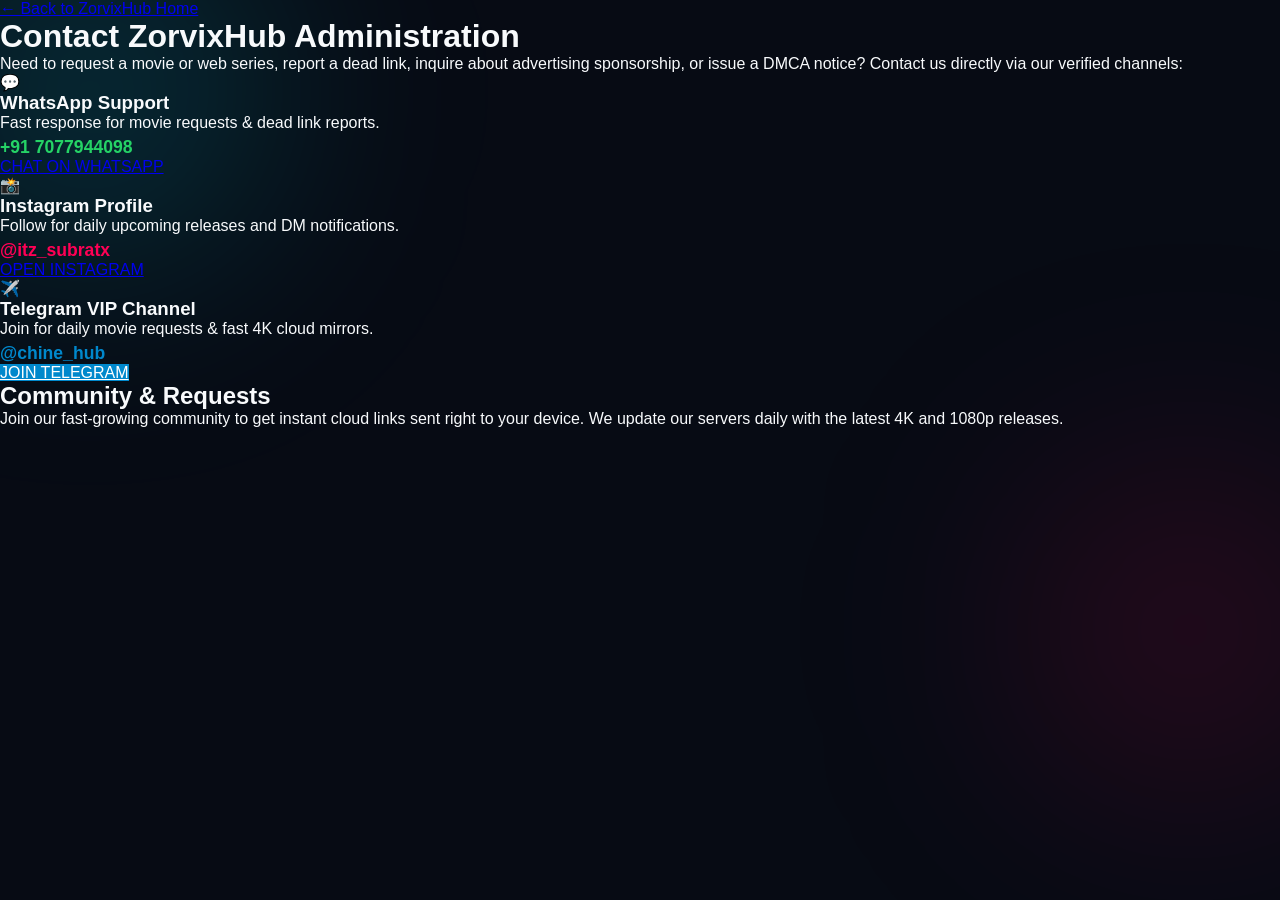
<file: contact.html>
<!DOCTYPE html>
<html lang="en">
<head>
    <meta charset="UTF-8">
    <meta name="viewport" content="width=device-width, initial-scale=1.0">
    <title>Contact ZorvixHub Administration - WhatsApp & Instagram</title>

    <!-- Open Graph / WhatsApp / Facebook Meta Tags -->
    <meta property="og:type" content="profile">
    <meta property="og:site_name" content="ZorvixHub Support">
    <meta property="og:url" content="https://subbhu7077.github.io/movies-site/contact.html">
    <meta property="og:title" content="Contact ZorvixHub Admin | WhatsApp & Instagram Support">
    <meta property="og:description" content="Reach out directly to ZorvixHub administration via WhatsApp (+91 7077944098) or Instagram (@itz_subratx) for movie requests, broken links, or sponsorships.">
    <meta property="og:image" content="https://picsum.photos/1200/630?random=14">

    <!-- Twitter Cards -->
    <meta name="twitter:card" content="summary_large_image">
    <meta name="twitter:title" content="Contact ZorvixHub Administration">
    <meta name="twitter:description" content="Connect with ZorvixHub Admin on WhatsApp (+91 7077944098) and Instagram (@itz_subratx).">
    <meta name="twitter:image" content="https://picsum.photos/1200/630?random=14">

    <link rel="stylesheet" href="style.css?v=70">
</head>
<body>
    <div class="ambient-glow glow-cyan"></div>
    <div class="ambient-glow glow-pink"></div>

    <div class="legal-container">
        <a href="index.html" class="legal-back-btn">← Back to ZorvixHub Home</a>
        <h1>Contact ZorvixHub Administration</h1>
        <p>Need to request a movie or web series, report a dead link, inquire about advertising sponsorship, or issue a DMCA notice? Contact us directly via our verified channels:</p>

        <div class="contact-grid">
            <div class="contact-card">
                <div class="contact-card-icon">💬</div>
                <h3>WhatsApp Support</h3>
                <p>Fast response for movie requests & dead link reports.</p>
                <p style="color:#25d366; font-weight:bold; font-size:1.1rem; margin-top:5px;">+91 7077944098</p>
                <a href="https://wa.me/917077944098?text=Hello%20ZorvixHub%20Admin,%20I%20have%20a%20query:" target="_blank" class="contact-btn btn-wa">
                    CHAT ON WHATSAPP
                </a>
            </div>

            <div class="contact-card">
                <div class="contact-card-icon">📸</div>
                <h3>Instagram Profile</h3>
                <p>Follow for daily upcoming releases and DM notifications.</p>
                <p style="color:#ff0055; font-weight:bold; font-size:1.1rem; margin-top:5px;">@itz_subratx</p>
                <a href="https://instagram.com/itz_subratx" target="_blank" class="contact-btn btn-ig">
                    OPEN INSTAGRAM
                </a>
            </div>
        
            <div class="contact-card">
                <div class="contact-card-icon">✈️</div>
                <h3>Telegram VIP Channel</h3>
                <p>Join for daily movie requests & fast 4K cloud mirrors.</p>
                <p style="color:#0088cc; font-weight:bold; font-size:1.1rem; margin-top:5px;">@chine_hub</p>
                <a href="https://t.me/chine_hub" target="_blank" class="contact-btn" style="background:#0088cc; color:#fff;">
                    JOIN TELEGRAM
                </a>
            </div>
    
        </div>

        <h2>Community & Requests</h2>
        <p>Join our fast-growing community to get instant cloud links sent right to your device. We update our servers daily with the latest 4K and 1080p releases.</p>
    </div>
</body>
</html>
</file>
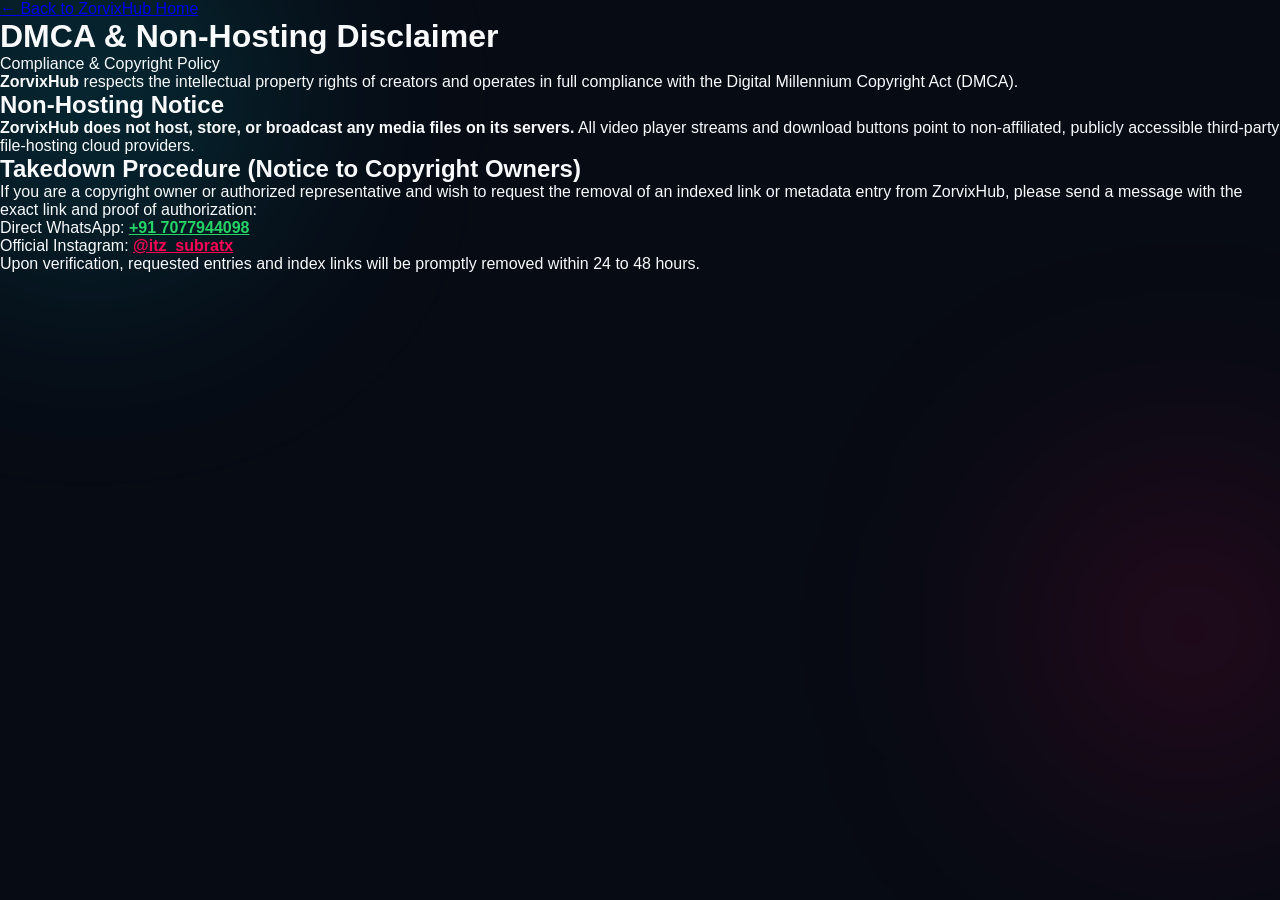
<file: dmca.html>
<!DOCTYPE html>
<html lang="en">
<head>
    <meta charset="UTF-8">
    <meta name="viewport" content="width=device-width, initial-scale=1.0">
    <title>DMCA & Non-Hosting Disclaimer - ZorvixHub</title>

    <!-- Open Graph / WhatsApp / Facebook Meta Tags -->
    <meta property="og:type" content="article">
    <meta property="og:site_name" content="ZorvixHub">
    <meta property="og:url" content="https://subbhu7077.github.io/movies-site/dmca.html">
    <meta property="og:title" content="DMCA Copyright Disclaimer & Takedown - ZorvixHub">
    <meta property="og:description" content="Official DMCA compliance notice and takedown contact details for content owners and copyright representatives.">
    <meta property="og:image" content="https://picsum.photos/1200/630?random=13">

    <!-- Twitter Cards -->
    <meta name="twitter:card" content="summary_large_image">
    <meta name="twitter:title" content="DMCA Compliance & Notice - ZorvixHub">
    <meta name="twitter:description" content="Verified DMCA compliance and non-hosting copyright statement.">
    <meta name="twitter:image" content="https://picsum.photos/1200/630?random=13">

    <link rel="stylesheet" href="style.css?v=70">
</head>
<body>
    <div class="ambient-glow glow-cyan"></div>
    <div class="ambient-glow glow-pink"></div>

    <div class="legal-container">
        <a href="index.html" class="legal-back-btn">← Back to ZorvixHub Home</a>
        <h1>DMCA & Non-Hosting Disclaimer</h1>
        <span class="legal-updated">Compliance & Copyright Policy</span>

        <p><strong>ZorvixHub</strong> respects the intellectual property rights of creators and operates in full compliance with the Digital Millennium Copyright Act (DMCA).</p>

        <h2>Non-Hosting Notice</h2>
        <p><strong>ZorvixHub does not host, store, or broadcast any media files on its servers.</strong> All video player streams and download buttons point to non-affiliated, publicly accessible third-party file-hosting cloud providers.</p>

        <h2>Takedown Procedure (Notice to Copyright Owners)</h2>
        <p>If you are a copyright owner or authorized representative and wish to request the removal of an indexed link or metadata entry from ZorvixHub, please send a message with the exact link and proof of authorization:</p>

        <ul>
            <li>Direct WhatsApp: <a href="https://wa.me/917077944098" target="_blank" style="color:#25d366; font-weight:bold;">+91 7077944098</a></li>
            <li>Official Instagram: <a href="https://instagram.com/itz_subratx" target="_blank" style="color:#ff0055; font-weight:bold;">@itz_subratx</a></li>
        </ul>
        <p>Upon verification, requested entries and index links will be promptly removed within 24 to 48 hours.</p>
    </div>
</body>
</html>
</file>
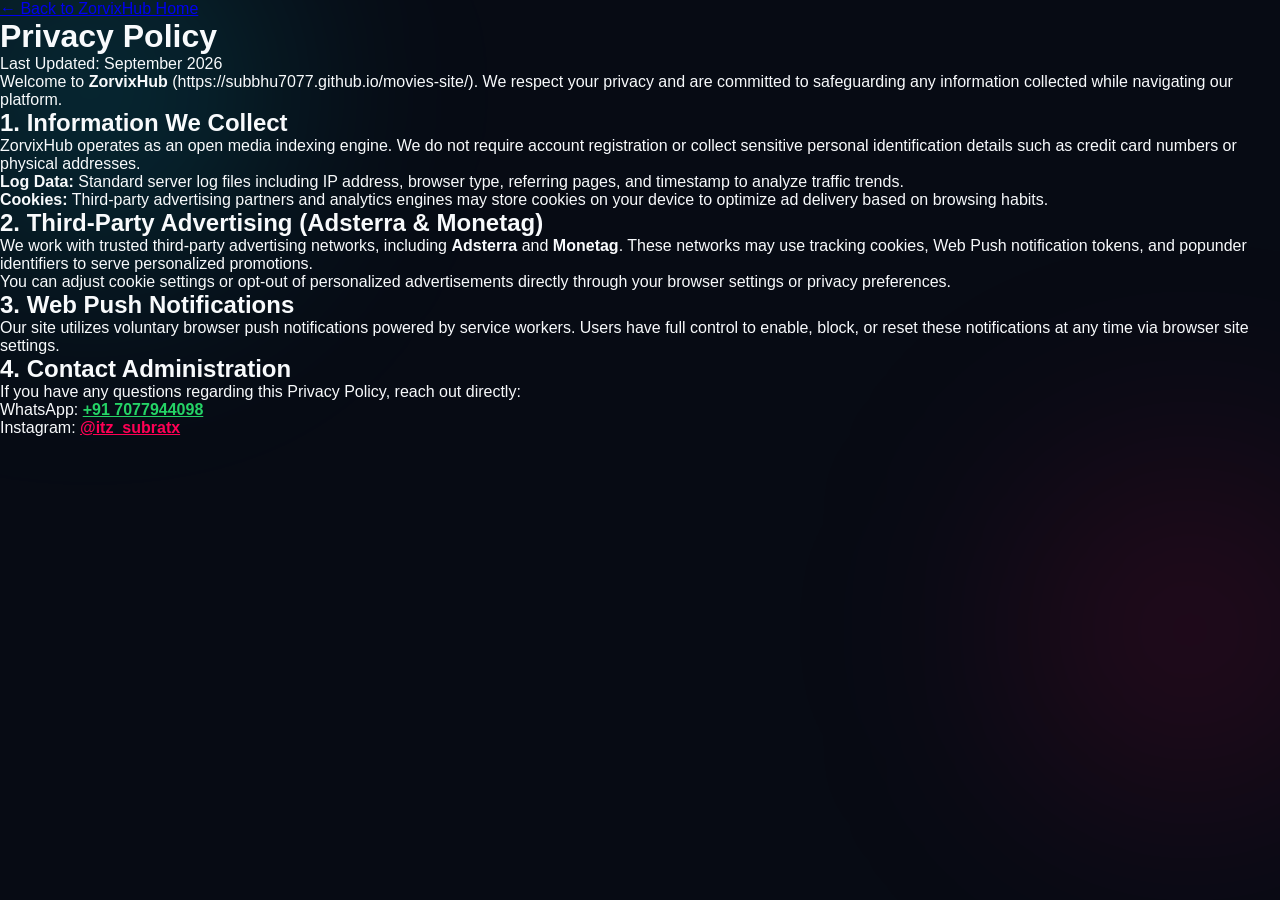
<file: privacy.html>
<!DOCTYPE html>
<html lang="en">
<head>
    <meta charset="UTF-8">
    <meta name="viewport" content="width=device-width, initial-scale=1.0">
    <title>Privacy Policy - ZORVIXHUB PRO</title>

    <!-- Open Graph / WhatsApp / Facebook Meta Tags -->
    <meta property="og:type" content="article">
    <meta property="og:site_name" content="ZorvixHub">
    <meta property="og:url" content="https://subbhu7077.github.io/movies-site/privacy.html">
    <meta property="og:title" content="Privacy Policy & Security Standards - ZorvixHub">
    <meta property="og:description" content="Read ZorvixHub's official privacy policies, third-party advertising transparency (Adsterra/Monetag), and user security protections.">
    <meta property="og:image" content="https://picsum.photos/1200/630?random=11">

    <!-- Twitter Cards -->
    <meta name="twitter:card" content="summary_large_image">
    <meta name="twitter:title" content="Privacy Policy - ZorvixHub Media">
    <meta name="twitter:description" content="Official privacy guidelines and cookie protocols for ZorvixHub visitors.">
    <meta name="twitter:image" content="https://picsum.photos/1200/630?random=11">

    <link rel="stylesheet" href="style.css?v=70">
</head>
<body>
    <div class="ambient-glow glow-cyan"></div>
    <div class="ambient-glow glow-pink"></div>

    <div class="legal-container">
        <a href="index.html" class="legal-back-btn">← Back to ZorvixHub Home</a>
        <h1>Privacy Policy</h1>
        <span class="legal-updated">Last Updated: September 2026</span>

        <p>Welcome to <strong>ZorvixHub</strong> (https://subbhu7077.github.io/movies-site/). We respect your privacy and are committed to safeguarding any information collected while navigating our platform.</p>

        <h2>1. Information We Collect</h2>
        <p>ZorvixHub operates as an open media indexing engine. We do not require account registration or collect sensitive personal identification details such as credit card numbers or physical addresses.</p>
        <ul>
            <li><strong>Log Data:</strong> Standard server log files including IP address, browser type, referring pages, and timestamp to analyze traffic trends.</li>
            <li><strong>Cookies:</strong> Third-party advertising partners and analytics engines may store cookies on your device to optimize ad delivery based on browsing habits.</li>
        </ul>

        <h2>2. Third-Party Advertising (Adsterra & Monetag)</h2>
        <p>We work with trusted third-party advertising networks, including <strong>Adsterra</strong> and <strong>Monetag</strong>. These networks may use tracking cookies, Web Push notification tokens, and popunder identifiers to serve personalized promotions.</p>
        <p>You can adjust cookie settings or opt-out of personalized advertisements directly through your browser settings or privacy preferences.</p>

        <h2>3. Web Push Notifications</h2>
        <p>Our site utilizes voluntary browser push notifications powered by service workers. Users have full control to enable, block, or reset these notifications at any time via browser site settings.</p>

        <h2>4. Contact Administration</h2>
        <p>If you have any questions regarding this Privacy Policy, reach out directly:</p>
        <p>WhatsApp: <a href="https://wa.me/917077944098" target="_blank" style="color:#25d366; font-weight:bold;">+91 7077944098</a><br>
        Instagram: <a href="https://instagram.com/itz_subratx" target="_blank" style="color:#ff0055; font-weight:bold;">@itz_subratx</a></p>
    </div>
</body>
</html>
</file>
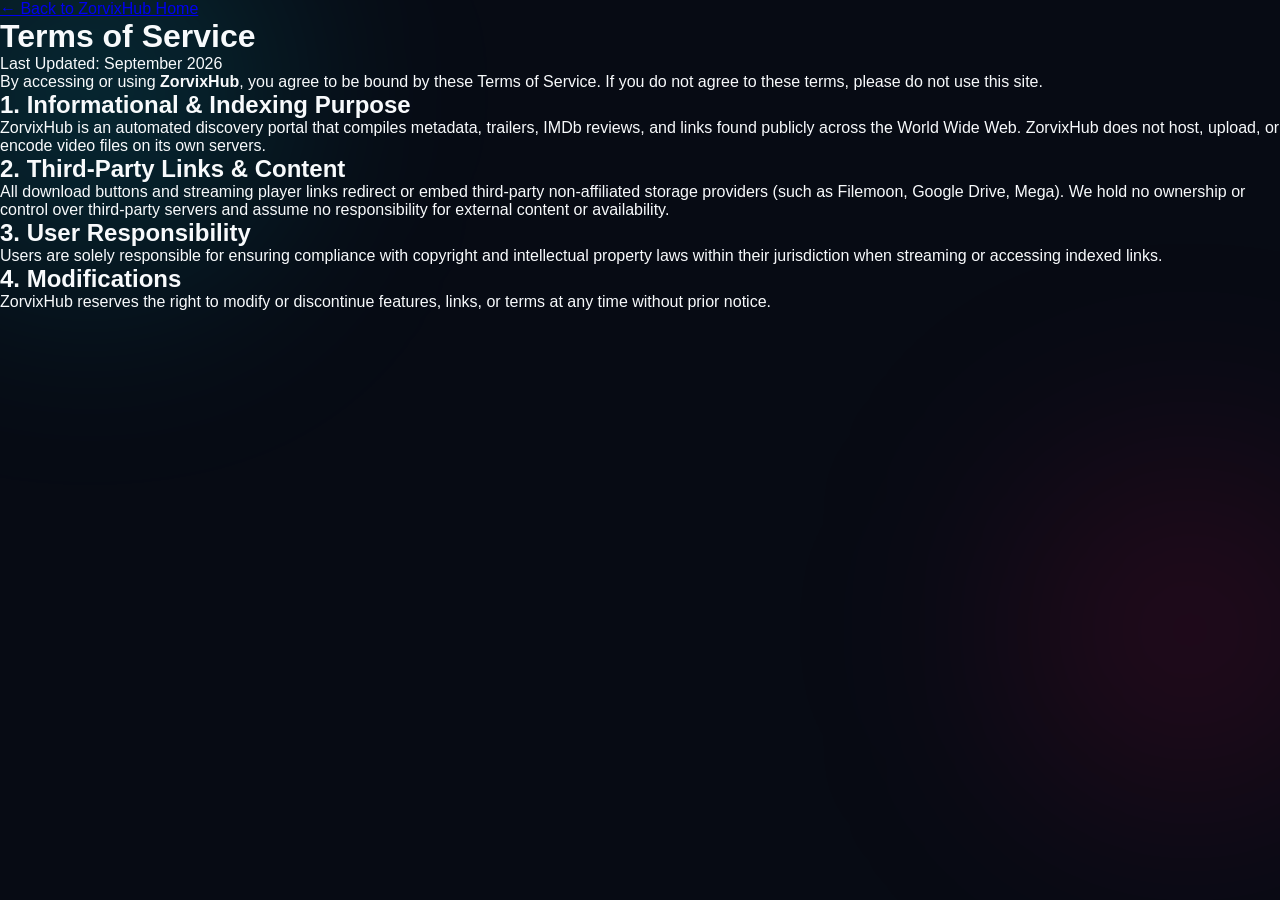
<file: terms.html>
<!DOCTYPE html>
<html lang="en">
<head>
    <meta charset="UTF-8">
    <meta name="viewport" content="width=device-width, initial-scale=1.0">
    <title>Terms of Service - ZORVIXHUB PRO</title>

    <!-- Open Graph / WhatsApp / Facebook Meta Tags -->
    <meta property="og:type" content="article">
    <meta property="og:site_name" content="ZorvixHub">
    <meta property="og:url" content="https://subbhu7077.github.io/movies-site/terms.html">
    <meta property="og:title" content="Terms of Service & Usage Guidelines - ZorvixHub">
    <meta property="og:description" content="Review ZorvixHub's user agreements, non-hosting platform policies, and external cloud link guidelines.">
    <meta property="og:image" content="https://picsum.photos/1200/630?random=12">

    <!-- Twitter Cards -->
    <meta name="twitter:card" content="summary_large_image">
    <meta name="twitter:title" content="Terms of Service - ZorvixHub">
    <meta name="twitter:description" content="Platform terms, non-hosting policies, and general user regulations.">
    <meta name="twitter:image" content="https://picsum.photos/1200/630?random=12">

    <link rel="stylesheet" href="style.css?v=70">
</head>
<body>
    <div class="ambient-glow glow-cyan"></div>
    <div class="ambient-glow glow-pink"></div>

    <div class="legal-container">
        <a href="index.html" class="legal-back-btn">← Back to ZorvixHub Home</a>
        <h1>Terms of Service</h1>
        <span class="legal-updated">Last Updated: September 2026</span>

        <p>By accessing or using <strong>ZorvixHub</strong>, you agree to be bound by these Terms of Service. If you do not agree to these terms, please do not use this site.</p>

        <h2>1. Informational & Indexing Purpose</h2>
        <p>ZorvixHub is an automated discovery portal that compiles metadata, trailers, IMDb reviews, and links found publicly across the World Wide Web. ZorvixHub does not host, upload, or encode video files on its own servers.</p>

        <h2>2. Third-Party Links & Content</h2>
        <p>All download buttons and streaming player links redirect or embed third-party non-affiliated storage providers (such as Filemoon, Google Drive, Mega). We hold no ownership or control over third-party servers and assume no responsibility for external content or availability.</p>

        <h2>3. User Responsibility</h2>
        <p>Users are solely responsible for ensuring compliance with copyright and intellectual property laws within their jurisdiction when streaming or accessing indexed links.</p>

        <h2>4. Modifications</h2>
        <p>ZorvixHub reserves the right to modify or discontinue features, links, or terms at any time without prior notice.</p>
    </div>
</body>
</html>
</file>
<file: style.css>
:root {
    --bg-dark: #070b14;
    --card-bg: rgba(15, 23, 42, 0.88);
    --cyan: #00e5ff;
    --pink: #ff0055;
    --gold: #ffb703;
    --green: #00f59b;
    --text-white: #f8fafc;
    --text-muted: #8892b0;
    --border: rgba(0, 229, 255, 0.2);
}

* {
    box-sizing: border-box;
    margin: 0;
    padding: 0;
    font-family: -apple-system, BlinkMacSystemFont, "Segoe UI", Roboto, Oxygen, Ubuntu, Cantarell, sans-serif;
}

body {
    background-color: var(--bg-dark);
    color: var(--text-white);
    min-height: 100vh;
    position: relative;
    overflow-x: hidden;
}

/* Ambient Neon Glow Orbs */
.ambient-glow {
    position: fixed;
    width: 340px;
    height: 340px;
    border-radius: 50%;
    filter: blur(120px);
    z-index: -1;
    pointer-events: none;
}
.glow-cyan { top: -80px; left: -80px; background: rgba(0, 229, 255, 0.18); }
.glow-pink { bottom: 100px; right: -80px; background: rgba(255, 0, 85, 0.14); }

/* Top Announcement Notice */
.top-notice {
    background: linear-gradient(90deg, #091224, #120a1f);
    border-bottom: 1px solid var(--border);
    padding: 10px 16px;
    display: flex;
    justify-content: space-between;
    align-items: center;
    font-size: 0.85rem;
    gap: 10px;
}
.live-dot {
    display: inline-block;
    width: 8px;
    height: 8px;
    background: var(--green);
    border-radius: 50%;
    margin-right: 8px;
    box-shadow: 0 0 8px var(--green);
}
.notice-btn {
    background: var(--pink);
    color: #fff;
    text-decoration: none;
    padding: 6px 14px;
    border-radius: 20px;
    font-weight: bold;
    font-size: 0.75rem;
    white-space: nowrap;
    transition: 0.2s;
}
.notice-btn:hover { box-shadow: 0 0 10px var(--pink); }

/* Header & Floating Logo */
header {
    text-align: center;
    padding: 28px 15px 15px 15px;
}
.neon-title {
    font-size: 2.5rem;
    font-weight: 900;
    letter-spacing: 2px;
    display: inline-flex;
    align-items: center;
    color: #fff;
}
.neon-title span { color: var(--pink); }
.neon-glow-line {
    width: 140px;
    height: 3px;
    margin: 8px auto 12px auto;
    background: linear-gradient(90deg, transparent, var(--cyan), transparent);
}
.subtitle {
    font-size: 0.78rem;
    color: var(--cyan);
    letter-spacing: 1.5px;
    margin-bottom: 16px;
}
.header-tools {
    display: flex;
    justify-content: center;
    gap: 12px;
    flex-wrap: wrap;
}
.fav-tool-btn, .admin-shortcut-btn {
    background: rgba(15, 23, 42, 0.9);
    border: 1px solid var(--border);
    color: var(--text-white);
    padding: 8px 16px;
    border-radius: 20px;
    cursor: pointer;
    font-size: 0.8rem;
    font-weight: bold;
    transition: 0.2s;
}
.fav-tool-btn:hover { border-color: var(--pink); }
.admin-shortcut-btn:hover { border-color: var(--cyan); }

/* Floating Glowing Brand Logo */
.floating-brand-logo {
    display: inline-flex;
    align-items: center;
    justify-content: center;
    vertical-align: middle;
    margin-right: 10px;
    animation: logoFloatPhysics 3.5s ease-in-out infinite;
}
.floating-brand-logo svg {
    width: 38px;
    height: 38px;
    filter: drop-shadow(0 0 10px rgba(0, 229, 255, 0.9)) drop-shadow(0 0 20px rgba(255, 0, 85, 0.6));
    animation: logoAuraBreathe 2.8s ease-in-out infinite alternate;
}
@keyframes logoFloatPhysics {
    0%, 100% { transform: translateY(0px) rotate(0deg); }
    50% { transform: translateY(-7px) rotate(-2deg); }
}
@keyframes logoAuraBreathe {
    0% { filter: drop-shadow(0 0 6px rgba(0, 229, 255, 0.7)); }
    100% { filter: drop-shadow(0 0 16px rgba(0, 229, 255, 1)) drop-shadow(0 0 28px rgba(255, 0, 85, 0.9)); }
}

/* Sponsored Ad Boxes */
.ad-box {
    max-width: 1050px;
    margin: 18px auto;
    padding: 14px 18px;
    background: rgba(10, 16, 32, 0.85);
    border: 1px dashed var(--cyan);
    border-radius: 10px;
    text-align: center;
    cursor: pointer;
    position: relative;
    transition: transform 0.2s;
}
.ad-box:hover { transform: scale(1.01); }
.ad-tag {
    position: absolute;
    top: -10px;
    left: 20px;
    background: var(--pink);
    color: #fff;
    font-size: 0.65rem;
    font-weight: 900;
    padding: 2px 8px;
    border-radius: 4px;
}
.ad-inner-content p { font-size: 0.88rem; color: #cbd5e1; }

/* Search & Sort */
.search-sort-container {
    max-width: 1050px;
    margin: 20px auto 14px auto;
    padding: 0 15px;
    display: flex;
    gap: 12px;
    flex-wrap: wrap;
}
.search-wrap {
    flex: 1 1 300px;
    position: relative;
    display: flex;
    align-items: center;
}
.search-icon {
    position: absolute;
    left: 14px;
    color: var(--text-muted);
}
.search-wrap input {
    width: 100%;
    padding: 12px 40px;
    background: rgba(15, 23, 42, 0.95);
    border: 1px solid var(--border);
    border-radius: 30px;
    color: #fff;
    font-size: 0.9rem;
    outline: none;
    transition: border-color 0.2s;
}
.search-wrap input:focus { border-color: var(--cyan); box-shadow: 0 0 10px rgba(0,229,255,0.3); }
.clear-btn {
    position: absolute;
    right: 14px;
    background: none;
    border: none;
    color: var(--text-muted);
    font-size: 1rem;
    cursor: pointer;
}
.sort-wrap select {
    padding: 12px 16px;
    background: rgba(15, 23, 42, 0.95);
    border: 1px solid var(--border);
    border-radius: 30px;
    color: #fff;
    font-size: 0.85rem;
    outline: none;
    cursor: pointer;
}

/* Category & Quality Tabs */
.category-tabs, .quality-tabs {
    max-width: 1050px;
    margin: 10px auto;
    padding: 0 15px;
    display: flex;
    gap: 8px;
    overflow-x: auto;
    scrollbar-width: none;
}
.category-tabs::-webkit-scrollbar, .quality-tabs::-webkit-scrollbar { display: none; }
.tab-btn, .quality-btn {
    background: rgba(15, 23, 42, 0.8);
    border: 1px solid rgba(255, 255, 255, 0.1);
    color: var(--text-muted);
    padding: 8px 18px;
    border-radius: 20px;
    font-size: 0.82rem;
    white-space: nowrap;
    cursor: pointer;
    transition: 0.2s;
}
.tab-btn.active {
    background: var(--cyan);
    color: #000;
    font-weight: bold;
    border-color: var(--cyan);
    box-shadow: 0 0 12px rgba(0, 229, 255, 0.4);
}
.quality-btn.active {
    background: var(--pink);
    color: #fff;
    font-weight: bold;
    border-color: var(--pink);
    box-shadow: 0 0 12px rgba(255, 0, 85, 0.4);
}
.stats-bar {
    max-width: 1050px;
    margin: 14px auto 8px auto;
    padding: 0 18px;
    font-size: 0.82rem;
    color: var(--text-muted);
}
.highlight-cyan { color: var(--cyan); }

/* Movie Grid & Responsive Cards */
.grid-container {
    max-width: 1100px;
    margin: 10px auto 40px auto;
    padding: 0 15px;
    display: grid;
    grid-template-columns: repeat(auto-fill, minmax(180px, 1fr));
    gap: 18px;
}
.movie-card {
    background: var(--card-bg);
    border: 1px solid var(--border);
    border-radius: 12px;
    overflow: hidden;
    cursor: pointer;
    position: relative;
    transition: transform 0.25s, border-color 0.25s, box-shadow 0.25s;
    display: flex;
    flex-direction: column;
}
.movie-card:hover {
    transform: translateY(-6px);
    border-color: var(--cyan);
    box-shadow: 0 0 18px rgba(0, 229, 255, 0.35);
}
.card-poster-wrap {
    position: relative;
    width: 100%;
    padding-top: 145%;
    overflow: hidden;
}
.card-poster-wrap img {
    position: absolute;
    top: 0;
    left: 0;
    width: 100%;
    height: 100%;
    object-fit: cover;
    transition: transform 0.3s;
}
.movie-card:hover .card-poster-wrap img { transform: scale(1.05); }
.badge-quality {
    position: absolute;
    top: 8px;
    left: 8px;
    background: var(--pink);
    color: #fff;
    font-size: 0.68rem;
    font-weight: 900;
    padding: 3px 7px;
    border-radius: 4px;
}
.badge-rating {
    position: absolute;
    top: 8px;
    right: 8px;
    background: rgba(0, 0, 0, 0.85);
    color: var(--gold);
    border: 1px solid var(--gold);
    font-size: 0.68rem;
    font-weight: bold;
    padding: 3px 6px;
    border-radius: 4px;
}
.card-info {
    padding: 12px 10px;
    display: flex;
    flex-direction: column;
    flex-grow: 1;
    justify-content: space-between;
}
.card-title {
    font-size: 0.92rem;
    font-weight: bold;
    color: #fff;
    margin-bottom: 6px;
    display: -webkit-box;
    -webkit-line-clamp: 2;
    -webkit-box-orient: vertical;
    overflow: hidden;
}
.card-subtext {
    font-size: 0.75rem;
    color: var(--text-muted);
    display: flex;
    justify-content: space-between;
}

/* Modals */
.modal-overlay {
    position: fixed;
    top: 0;
    left: 0;
    width: 100%;
    height: 100%;
    background: rgba(0, 0, 0, 0.88);
    backdrop-filter: blur(8px);
    z-index: 100;
    display: none;
    align-items: center;
    justify-content: center;
    padding: 15px;
}
.modal-box {
    background: #0b1120;
    border: 1px solid var(--border);
    border-radius: 14px;
    max-width: 820px;
    width: 100%;
    max-height: 90vh;
    overflow-y: auto;
    position: relative;
    padding: 24px;
    box-shadow: 0 0 35px rgba(0, 229, 255, 0.2);
}
.modal-close {
    position: absolute;
    top: 14px;
    right: 18px;
    background: none;
    border: none;
    color: #fff;
    font-size: 1.6rem;
    cursor: pointer;
    z-index: 10;
}
.modal-content {
    display: flex;
    gap: 22px;
    flex-wrap: wrap;
}
.modal-poster-wrap {
    flex: 1 1 240px;
    position: relative;
}
.modal-poster-wrap img {
    width: 100%;
    border-radius: 10px;
    border: 1px solid var(--border);
    display: block;
}
.modal-details {
    flex: 2 1 340px;
}
.modal-header-row {
    display: flex;
    justify-content: space-between;
    align-items: center;
    margin-bottom: 10px;
}
.modal-header-row h2 {
    font-size: 1.5rem;
    color: #fff;
}
.modal-heart-btn {
    background: none;
    border: none;
    font-size: 1.5rem;
    cursor: pointer;
}
.modal-meta {
    display: flex;
    flex-wrap: wrap;
    gap: 6px;
    margin-bottom: 16px;
}
.meta-tag {
    background: rgba(255, 255, 255, 0.08);
    color: var(--text-white);
    font-size: 0.75rem;
    padding: 3px 8px;
    border-radius: 4px;
}
.audio-tag { color: var(--green); border: 1px solid var(--green); }

/* Streaming Server Switcher */
.stream-servers-box {
    background: rgba(15, 23, 42, 0.9);
    border: 1px solid var(--border);
    padding: 14px;
    border-radius: 8px;
    margin-bottom: 16px;
}
.stream-header-text {
    font-size: 0.78rem;
    color: var(--cyan);
    font-weight: bold;
    margin-bottom: 10px;
}
.stream-btn-row {
    display: flex;
    gap: 8px;
    flex-wrap: wrap;
}
.stream-btn {
    flex: 1 1 140px;
    background: rgba(0, 229, 255, 0.15);
    border: 1px solid var(--cyan);
    color: #fff;
    padding: 10px 14px;
    border-radius: 6px;
    font-size: 0.8rem;
    font-weight: bold;
    cursor: pointer;
}
.stream-btn.s-btn-active {
    background: var(--cyan);
    color: #000;
}
.trailer-btn {
    background: rgba(255, 0, 85, 0.15);
    border: 1px solid var(--pink);
    color: #fff;
    padding: 10px 14px;
    border-radius: 6px;
    font-size: 0.8rem;
    font-weight: bold;
    cursor: pointer;
}

/* Sharing buttons */
.modal-share-bar {
    display: flex;
    gap: 8px;
    margin-bottom: 18px;
}
.neon-share-btn {
    flex: 1;
    padding: 8px;
    border: none;
    border-radius: 6px;
    font-size: 0.75rem;
    font-weight: bold;
    cursor: pointer;
}
.btn-copy { background: rgba(255, 255, 255, 0.15); color: #fff; }
.btn-whatsapp { background: #25d366; color: #000; }
.btn-telegram { background: #0088cc; color: #fff; }

.storyline-heading, .servers-heading {
    font-size: 0.82rem;
    font-weight: bold;
    color: var(--cyan);
    margin: 14px 0 6px 0;
}
.modal-story {
    font-size: 0.88rem;
    color: #94a3b8;
    line-height: 1.6;
}

/* Server Download Grid */
.server-btn-grid {
    display: grid;
    grid-template-columns: repeat(auto-fill, minmax(200px, 1fr));
    gap: 10px;
    margin-top: 10px;
}
.server-download-btn {
    background: linear-gradient(135deg, #0f172a, #1e293b);
    border: 1px solid var(--green);
    color: var(--green);
    padding: 11px 14px;
    border-radius: 6px;
    font-size: 0.82rem;
    font-weight: bold;
    cursor: pointer;
    text-align: left;
    transition: 0.2s;
}
.server-download-btn:hover {
    background: var(--green);
    color: #000;
    box-shadow: 0 0 14px rgba(0, 245, 155, 0.4);
}

.utility-btn-bar {
    margin-top: 18px;
    display: flex;
    gap: 10px;
}
.utility-btn {
    background: none;
    border: 1px solid rgba(255, 255, 255, 0.2);
    color: var(--text-muted);
    padding: 6px 12px;
    border-radius: 4px;
    font-size: 0.75rem;
    cursor: pointer;
}

/* Video Player & Pre-Roll Ad Overlay */
.player-box { max-width: 900px; padding: 20px; }
.player-title { color: #fff; font-size: 1.1rem; margin-bottom: 14px; }
.video-wrapper {
    position: relative;
    padding-top: 56.25%;
    background: #000;
    border-radius: 8px;
    overflow: hidden;
    border: 1px solid var(--border);
}
.video-wrapper iframe {
    position: absolute;
    top: 0;
    left: 0;
    width: 100%;
    height: 100%;
}
.preroll-overlay {
    position: absolute;
    top: 0;
    left: 0;
    width: 100%;
    height: 100%;
    background: #000;
    z-index: 50;
    display: none;
    flex-direction: column;
    justify-content: space-between;
    align-items: center;
    padding: 15px;
}
.preroll-top-bar {
    width: 100%;
    display: flex;
    justify-content: space-between;
    align-items: center;
    background: rgba(10, 15, 29, 0.9);
    padding: 8px 14px;
    border-radius: 6px;
    border: 1px solid var(--border);
}
.preroll-timer { color: var(--cyan); font-size: 0.85rem; font-weight: bold; }
.preroll-skip-btn {
    background: rgba(255, 255, 255, 0.1);
    color: var(--text-muted);
    border: 1px solid rgba(255, 255, 255, 0.2);
    padding: 6px 14px;
    font-size: 0.8rem;
    border-radius: 4px;
    cursor: not-allowed;
}
.preroll-skip-btn.active {
    background: var(--pink);
    color: #fff;
    cursor: pointer;
    font-weight: bold;
    box-shadow: 0 0 12px rgba(255, 0, 85, 0.6);
}
.preroll-content {
    display: flex;
    flex-direction: column;
    align-items: center;
    justify-content: center;
    text-align: center;
    cursor: pointer;
    width: 100%;
    height: 70%;
}
.preroll-badge {
    background: var(--gold);
    color: #000;
    font-size: 0.7rem;
    font-weight: 900;
    padding: 3px 8px;
    border-radius: 3px;
    margin-bottom: 10px;
}
.preroll-title { color: #fff; font-size: 1.25rem; font-weight: bold; margin-bottom: 8px; }
.preroll-cta-btn {
    margin-top: 14px;
    background: linear-gradient(135deg, var(--cyan), #0077ff);
    color: #000;
    font-weight: 900;
    border: none;
    padding: 10px 22px;
    border-radius: 25px;
    font-size: 0.85rem;
}

/* Floating Sticky Mobile Bottom Banner */
.sticky-bottom-ad {
    position: fixed;
    bottom: 0;
    left: 0;
    width: 100%;
    background: linear-gradient(90deg, rgba(10, 16, 32, 0.98), rgba(20, 10, 30, 0.98));
    border-top: 2px solid var(--cyan);
    padding: 10px 14px;
    z-index: 99;
    box-shadow: 0 -4px 20px rgba(0, 229, 255, 0.25);
    cursor: pointer;
}
.sticky-ad-content {
    max-width: 900px;
    margin: 0 auto;
    display: flex;
    align-items: center;
    justify-content: space-between;
    gap: 10px;
    font-size: 0.84rem;
    color: #fff;
}
.ad-badge {
    background: var(--pink);
    color: #fff;
    font-size: 0.65rem;
    font-weight: 900;
    padding: 3px 6px;
    border-radius: 4px;
    white-space: nowrap;
}
.sticky-cta-btn {
    background: var(--cyan);
    color: #000;
    font-weight: 900;
    border: none;
    padding: 8px 16px;
    border-radius: 20px;
    font-size: 0.75rem;
    white-space: nowrap;
    box-shadow: 0 0 10px rgba(0, 229, 255, 0.5);
}
.close-sticky-ad {
    position: absolute;
    top: -12px;
    right: 15px;
    background: #ff0055;
    color: #fff;
    border: none;
    width: 22px;
    height: 22px;
    border-radius: 50%;
    font-size: 0.75rem;
    cursor: pointer;
    font-weight: bold;
}

/* Floating Corner Social Bar Widget */
.social-bar-prompt {
    position: fixed;
    bottom: 75px;
    right: 15px;
    background: rgba(15, 23, 42, 0.95);
    border: 1px solid var(--cyan);
    padding: 10px 14px;
    border-radius: 30px;
    display: flex;
    align-items: center;
    gap: 10px;
    z-index: 98;
    cursor: pointer;
    box-shadow: 0 0 18px rgba(0, 229, 255, 0.35);
    animation: socialPulse 3s infinite ease-in-out;
}
.pulse-icon { font-size: 1.2rem; }
.social-text strong { display: block; font-size: 0.78rem; color: #fff; }
.social-text p { font-size: 0.68rem; color: var(--green); margin: 0; }
.social-arrow { color: var(--cyan); font-weight: bold; font-size: 0.85rem; }
@keyframes socialPulse {
    0%, 100% { transform: scale(1); }
    50% { transform: scale(1.05); }
}
@media (max-width: 600px) {
    .social-bar-prompt { display: none; }
}

/* SEO Keyword Directory Section */
.seo-keyword-directory {
    max-width: 1050px;
    margin: 40px auto;
    padding: 24px;
    background: rgba(10, 15, 29, 0.7);
    border: 1px solid var(--border);
    border-radius: 12px;
    font-size: 0.78rem;
    line-height: 1.8;
    color: #7a889b;
}
.seo-keyword-directory h3 { color: var(--cyan); font-size: 0.95rem; margin-bottom: 10px; }

/* Footer */
footer {
    text-align: center;
    padding: 35px 15px 70px 15px;
    border-top: 1px solid var(--border);
    background: #04070e;
    font-size: 0.82rem;
    color: var(--text-muted);
}
.footer-brand {
    font-size: 1.4rem;
    font-weight: 900;
    color: #fff;
    margin-bottom: 6px;
    display: inline-flex;
    align-items: center;
}
.footer-brand span { color: var(--pink); }
.footer-legal-links {
    margin: 18px 0;
    display: flex;
    justify-content: center;
    flex-wrap: wrap;
    gap: 14px;
}
.footer-legal-links a { color: var(--cyan); text-decoration: none; font-size: 0.82rem; }
.disclaimer { font-size: 0.72rem; max-width: 700px; margin: 10px auto; }
.copyright { font-size: 0.72rem; margin-top: 8px; color: #55627a; }

/* Toast */
.neon-toast {
    position: fixed;
    bottom: 75px;
    left: 50%;
    transform: translateX(-50%);
    background: #000;
    border: 1px solid var(--cyan);
    color: var(--cyan);
    padding: 10px 22px;
    border-radius: 30px;
    font-size: 0.85rem;
    display: none;
    z-index: 200;
    box-shadow: 0 0 15px rgba(0, 229, 255, 0.4);
}

/* Admin PIN Modal */
.pin-modal-box { max-width: 380px; text-align: center; padding: 30px 20px; }
.pin-lock-icon { font-size: 2.8rem; margin-bottom: 10px; }
.pin-card-inner input {
    width: 140px;
    text-align: center;
    letter-spacing: 8px;
    font-size: 1.4rem;
    padding: 8px;
    margin: 16px 0;
    background: rgba(255, 255, 255, 0.08);
    border: 1px solid var(--border);
    color: #fff;
    border-radius: 6px;
    outline: none;
}
.pin-submit-btn {
    display: block;
    width: 100%;
    background: var(--cyan);
    color: #000;
    font-weight: bold;
    border: none;
    padding: 10px;
    border-radius: 6px;
    cursor: pointer;
}
.pin-error-text { color: var(--pink); font-size: 0.8rem; margin-top: 10px; display: none; }

/* --- Neon Pulsing Trending Badge --- */
.badge-trending {
    position: absolute;
    bottom: 8px;
    left: 8px;
    background: linear-gradient(135deg, #ff0055, #ffb703);
    color: #fff;
    font-size: 0.65rem;
    font-weight: 900;
    padding: 3px 6px;
    border-radius: 4px;
    box-shadow: 0 0 10px rgba(255, 0, 85, 0.7);
    animation: trendPulse 2s infinite ease-in-out;
    letter-spacing: 0.5px;
}

@keyframes trendPulse {
    0%, 100% {
        transform: scale(1);
        box-shadow: 0 0 8px rgba(255, 0, 85, 0.6);
    }
    50% {
        transform: scale(1.06);
        box-shadow: 0 0 16px rgba(255, 183, 3, 0.9);
    }
}

/* =========================================================================
   ZORVIXHUB GLOBAL CATALOG UPGRADES (HERO, SEASONS, PROVIDERS)
   ========================================================================= */

/* Hero Banner Slider */
.hero-slider-wrap {
    max-width: 1100px;
    margin: 15px auto 25px auto;
    padding: 0 15px;
    position: relative;
    border-radius: 16px;
    overflow: hidden;
}
.hero-slides-track {
    position: relative;
    width: 100%;
    height: 380px;
    border-radius: 16px;
    overflow: hidden;
    border: 1px solid var(--border);
}
.hero-slide {
    position: absolute;
    inset: 0;
    background-size: cover;
    background-position: center;
    opacity: 0;
    transition: opacity 0.8s ease-in-out, transform 0.8s ease-in-out;
    display: flex;
    align-items: flex-end;
    padding: 30px;
    transform: scale(1.02);
}
.hero-slide.active {
    opacity: 1;
    transform: scale(1);
    z-index: 2;
}
.hero-slide-content {
    max-width: 650px;
    z-index: 5;
}
.hero-badge {
    background: var(--pink);
    color: #fff;
    font-size: 0.72rem;
    font-weight: 900;
    padding: 4px 10px;
    border-radius: 20px;
    display: inline-block;
    margin-bottom: 10px;
}
.hero-title {
    font-size: 2.2rem;
    font-weight: 900;
    line-height: 1.1;
    margin-bottom: 10px;
    color: #fff;
    text-shadow: 0 2px 10px rgba(0,0,0,0.8);
}
.hero-story {
    font-size: 0.88rem;
    color: #cbd5e1;
    line-height: 1.5;
    margin-bottom: 16px;
}
.hero-action-row {
    display: flex;
    gap: 12px;
}
.hero-btn-play {
    background: var(--cyan);
    color: #000;
    font-weight: 900;
    border: none;
    padding: 10px 22px;
    border-radius: 25px;
    font-size: 0.85rem;
    cursor: pointer;
    box-shadow: 0 0 15px rgba(0,229,255,0.4);
}
.hero-btn-trailer {
    background: rgba(255,255,255,0.15);
    color: #fff;
    border: 1px solid rgba(255,255,255,0.3);
    backdrop-filter: blur(10px);
    font-weight: 700;
    padding: 10px 20px;
    border-radius: 25px;
    font-size: 0.85rem;
    cursor: pointer;
}
.hero-nav-dots {
    position: absolute;
    bottom: 15px;
    right: 35px;
    z-index: 10;
    display: flex;
    gap: 6px;
}
.hero-nav-dots .dot {
    width: 10px;
    height: 10px;
    border-radius: 50%;
    background: rgba(255,255,255,0.3);
    cursor: pointer;
    transition: 0.2s;
}
.hero-nav-dots .dot.active {
    background: var(--cyan);
    transform: scale(1.3);
}

/* Season & Episode Selector in Detail Modal */
.season-episode-box {
    margin-top: 18px;
    background: rgba(15, 23, 42, 0.7);
    border: 1px solid var(--border);
    border-radius: 10px;
    padding: 14px;
}
.season-header {
    display: flex;
    justify-content: space-between;
    align-items: center;
    margin-bottom: 14px;
}
.season-header h4 {
    font-size: 0.85rem;
    color: var(--cyan);
}
.season-header select {
    background: #0f172a;
    border: 1px solid var(--border);
    color: #fff;
    padding: 6px 12px;
    border-radius: 6px;
    font-size: 0.8rem;
    outline: none;
}
.episode-cards-grid {
    display: grid;
    grid-template-columns: repeat(auto-fill, minmax(170px, 1fr));
    gap: 10px;
    max-height: 280px;
    overflow-y: auto;
    padding-right: 5px;
}
.episode-card {
    background: rgba(255,255,255,0.03);
    border: 1px solid rgba(255,255,255,0.08);
    border-radius: 8px;
    overflow: hidden;
    cursor: pointer;
    transition: 0.2s;
}
.episode-card:hover {
    border-color: var(--cyan);
    transform: translateY(-3px);
}
.ep-img-wrap {
    position: relative;
    width: 100%;
    height: 85px;
}
.ep-img-wrap img {
    width: 100%;
    height: 100%;
    object-fit: cover;
}
.ep-badge {
    position: absolute;
    bottom: 4px;
    right: 4px;
    background: rgba(0,0,0,0.85);
    color: var(--cyan);
    font-size: 0.65rem;
    font-weight: bold;
    padding: 2px 5px;
    border-radius: 3px;
}
.ep-info {
    padding: 6px 8px;
}
.ep-info h6 {
    font-size: 0.78rem;
    color: #fff;
    white-space: nowrap;
    overflow: hidden;
    text-overflow: ellipsis;
}
.ep-info p {
    font-size: 0.68rem;
    color: var(--text-muted);
    line-height: 1.3;
}

/* Legal Watch Providers */
.legal-watch-box {
    margin-top: 14px;
}
.section-micro-heading {
    font-size: 0.72rem;
    color: var(--green);
    font-weight: bold;
    letter-spacing: 0.5px;
    margin-bottom: 8px;
}
.providers-row {
    display: flex;
    flex-wrap: wrap;
    gap: 8px;
}
.provider-pill {
    display: inline-flex;
    align-items: center;
    gap: 6px;
    background: rgba(255,255,255,0.06);
    border: 1px solid rgba(0, 245, 155, 0.3);
    color: #fff;
    padding: 6px 12px;
    border-radius: 20px;
    text-decoration: none;
    font-size: 0.75rem;
    transition: 0.2s;
}
.provider-pill:hover {
    border-color: var(--green);
    background: rgba(0, 245, 155, 0.12);
}
.p-dot {
    width: 6px;
    height: 6px;
    border-radius: 50%;
    background: var(--green);
}
.p-type {
    font-size: 0.65rem;
    color: var(--text-muted);
    margin-left: 2px;
}

@media (max-width: 600px) {
    .hero-slides-track { height: 320px; }
    .hero-title { font-size: 1.5rem; }
    .hero-story { display: none; }
}

/* =========================================================================
   ZORVIXHUB GLOBAL CATALOG UPGRADES (HERO, SEASONS, PROVIDERS)
   ========================================================================= */

/* Hero Banner Slider */
.hero-slider-container {
    max-width: 1100px;
    margin: 15px auto 25px auto;
    padding: 0 15px;
    position: relative;
    border-radius: 16px;
    overflow: hidden;
}
.hero-slider-track {
    position: relative;
    width: 100%;
    height: 380px;
    border-radius: 16px;
    overflow: hidden;
    border: 1px solid var(--border);
}
.hero-slide {
    position: absolute;
    inset: 0;
    background-size: cover;
    background-position: center;
    opacity: 0;
    transition: opacity 0.8s ease-in-out, transform 0.8s ease-in-out;
    display: flex;
    align-items: flex-end;
    padding: 30px;
    transform: scale(1.02);
}
.hero-slide.active {
    opacity: 1;
    transform: scale(1);
    z-index: 2;
}
.hero-slide-inner {
    max-width: 650px;
    z-index: 5;
}
.hero-tag {
    background: var(--pink);
    color: #fff;
    font-size: 0.72rem;
    font-weight: 900;
    padding: 4px 10px;
    border-radius: 20px;
    display: inline-block;
    margin-bottom: 10px;
}
.hero-heading {
    font-size: 2.2rem;
    font-weight: 900;
    line-height: 1.1;
    margin-bottom: 10px;
    color: #fff;
    text-shadow: 0 2px 10px rgba(0,0,0,0.8);
}
.hero-desc {
    font-size: 0.88rem;
    color: #cbd5e1;
    line-height: 1.5;
    margin-bottom: 16px;
}
.hero-btn-group {
    display: flex;
    gap: 12px;
}
.hero-primary-btn {
    background: var(--cyan);
    color: #000;
    font-weight: 900;
    border: none;
    padding: 10px 22px;
    border-radius: 25px;
    font-size: 0.85rem;
    cursor: pointer;
    box-shadow: 0 0 15px rgba(0,229,255,0.4);
}
.hero-secondary-btn {
    background: rgba(255,255,255,0.15);
    color: #fff;
    border: 1px solid rgba(255,255,255,0.3);
    backdrop-filter: blur(10px);
    font-weight: 700;
    padding: 10px 20px;
    border-radius: 25px;
    font-size: 0.85rem;
    cursor: pointer;
}
.hero-indicators {
    position: absolute;
    bottom: 15px;
    right: 35px;
    z-index: 10;
    display: flex;
    gap: 6px;
}
.indicator-dot {
    width: 10px;
    height: 10px;
    border-radius: 50%;
    background: rgba(255,255,255,0.3);
    cursor: pointer;
    transition: 0.2s;
}
.indicator-dot.active {
    background: var(--cyan);
    transform: scale(1.3);
}

/* Season & Episode Selector in Detail Modal */
.season-episode-box {
    margin-top: 18px;
    background: rgba(15, 23, 42, 0.7);
    border: 1px solid var(--border);
    border-radius: 10px;
    padding: 14px;
}
.season-nav-bar {
    display: flex;
    justify-content: space-between;
    align-items: center;
    margin-bottom: 14px;
}
.season-nav-bar h4 {
    font-size: 0.85rem;
    color: var(--cyan);
}
.season-nav-bar select {
    background: #0f172a;
    border: 1px solid var(--border);
    color: #fff;
    padding: 6px 12px;
    border-radius: 6px;
    font-size: 0.8rem;
    outline: none;
}
.episode-cards-list {
    display: grid;
    grid-template-columns: repeat(auto-fill, minmax(170px, 1fr));
    gap: 10px;
    max-height: 280px;
    overflow-y: auto;
    padding-right: 5px;
}
.episode-card {
    background: rgba(255,255,255,0.03);
    border: 1px solid rgba(255,255,255,0.08);
    border-radius: 8px;
    overflow: hidden;
    cursor: pointer;
    transition: 0.2s;
}
.episode-card:hover {
    border-color: var(--cyan);
    transform: translateY(-3px);
}
.ep-thumb-wrap {
    position: relative;
    width: 100%;
    height: 85px;
}
.ep-thumb-wrap img {
    width: 100%;
    height: 100%;
    object-fit: cover;
}
.ep-num-pill {
    position: absolute;
    bottom: 4px;
    right: 4px;
    background: rgba(0,0,0,0.85);
    color: var(--cyan);
    font-size: 0.65rem;
    font-weight: bold;
    padding: 2px 5px;
    border-radius: 3px;
}
.ep-details {
    padding: 6px 8px;
}
.ep-details h6 {
    font-size: 0.78rem;
    color: #fff;
    white-space: nowrap;
    overflow: hidden;
    text-overflow: ellipsis;
}
.ep-details p {
    font-size: 0.68rem;
    color: var(--text-muted);
    line-height: 1.3;
}

/* Legal Watch Providers */
.legal-watch-box {
    margin-top: 14px;
}
.providers-title {
    font-size: 0.72rem;
    color: var(--green);
    font-weight: bold;
    letter-spacing: 0.5px;
    margin-bottom: 8px;
}
.providers-flex {
    display: flex;
    flex-wrap: wrap;
    gap: 8px;
}
.provider-badge {
    display: inline-flex;
    align-items: center;
    gap: 6px;
    background: rgba(255,255,255,0.06);
    border: 1px solid rgba(0, 245, 155, 0.3);
    color: #fff;
    padding: 6px 12px;
    border-radius: 20px;
    text-decoration: none;
    font-size: 0.75rem;
    transition: 0.2s;
}
.provider-badge:hover {
    border-color: var(--green);
    background: rgba(0, 245, 155, 0.12);
}
.provider-dot {
    width: 6px;
    height: 6px;
    border-radius: 50%;
    background: var(--green);
}
.provider-type {
    font-size: 0.65rem;
    color: var(--text-muted);
    margin-left: 2px;
}

/* Admin Ingestion Dialog */
.admin-import-box {
    max-width: 580px;
    border: 1px solid var(--cyan);
    box-shadow: 0 0 30px rgba(0,229,255,0.3);
}

@media (max-width: 600px) {
    .hero-slider-track { height: 320px; }
    .hero-heading { font-size: 1.5rem; }
    .hero-desc { display: none; }
}

/* =========================================================================
   ZORVIXHUB WATCH & LEGAL OFFLINE SYSTEM STYLES
   ========================================================================= */

/* Hero Banner Slider */
.hero-slider-container {
    max-width: 1100px;
    margin: 15px auto 25px auto;
    padding: 0 15px;
    position: relative;
    border-radius: 16px;
    overflow: hidden;
}
.hero-slider-track {
    position: relative;
    width: 100%;
    height: 380px;
    border-radius: 16px;
    overflow: hidden;
    border: 1px solid var(--border);
}
.hero-slide {
    position: absolute;
    inset: 0;
    background-size: cover;
    background-position: center;
    opacity: 0;
    transition: opacity 0.8s ease-in-out, transform 0.8s ease-in-out;
    display: flex;
    align-items: flex-end;
    padding: 30px;
    transform: scale(1.02);
}
.hero-slide.active {
    opacity: 1;
    transform: scale(1);
    z-index: 2;
}
.hero-slide-inner {
    max-width: 650px;
    z-index: 5;
}
.hero-tag {
    background: var(--pink);
    color: #fff;
    font-size: 0.72rem;
    font-weight: 900;
    padding: 4px 10px;
    border-radius: 20px;
    display: inline-block;
    margin-bottom: 10px;
}
.hero-heading {
    font-size: 2.2rem;
    font-weight: 900;
    line-height: 1.1;
    margin-bottom: 10px;
    color: #fff;
    text-shadow: 0 2px 10px rgba(0,0,0,0.8);
}
.hero-desc {
    font-size: 0.88rem;
    color: #cbd5e1;
    line-height: 1.5;
    margin-bottom: 16px;
}
.hero-btn-group {
    display: flex;
    gap: 12px;
}
.hero-primary-btn {
    background: var(--cyan);
    color: #000;
    font-weight: 900;
    border: none;
    padding: 10px 22px;
    border-radius: 25px;
    font-size: 0.85rem;
    cursor: pointer;
    box-shadow: 0 0 15px rgba(0,229,255,0.4);
}
.hero-secondary-btn {
    background: rgba(255,255,255,0.15);
    color: #fff;
    border: 1px solid rgba(255,255,255,0.3);
    backdrop-filter: blur(10px);
    font-weight: 700;
    padding: 10px 20px;
    border-radius: 25px;
    font-size: 0.85rem;
    cursor: pointer;
}
.hero-indicators {
    position: absolute;
    bottom: 15px;
    right: 35px;
    z-index: 10;
    display: flex;
    gap: 6px;
}
.indicator-dot {
    width: 10px;
    height: 10px;
    border-radius: 50%;
    background: rgba(255,255,255,0.3);
    cursor: pointer;
    transition: 0.2s;
}
.indicator-dot.active {
    background: var(--cyan);
    transform: scale(1.3);
}

/* Legal Where to Watch with Country Switcher */
.legal-watch-box {
    margin-top: 16px;
    background: rgba(15, 23, 42, 0.7);
    border: 1px solid rgba(0, 229, 255, 0.2);
    border-radius: 10px;
    padding: 14px;
}
.watch-header-row {
    display: flex;
    justify-content: space-between;
    align-items: center;
    margin-bottom: 12px;
    flex-wrap: wrap;
    gap: 10px;
}
.providers-micro-tag {
    font-size: 0.78rem;
    color: var(--cyan);
    font-weight: bold;
    letter-spacing: 0.5px;
}
.country-switch-wrap {
    display: flex;
    align-items: center;
    gap: 6px;
    font-size: 0.8rem;
    color: var(--text-muted);
}
.country-switch-wrap select {
    background: #070b14;
    border: 1px solid var(--border);
    color: #fff;
    padding: 4px 8px;
    border-radius: 6px;
    font-size: 0.8rem;
    outline: none;
}
.providers-pill-grid {
    display: grid;
    grid-template-columns: repeat(auto-fill, minmax(210px, 1fr));
    gap: 8px;
}
.provider-pill-badge {
    display: flex;
    align-items: center;
    gap: 10px;
    background: rgba(255, 255, 255, 0.04);
    border: 1px solid rgba(0, 245, 155, 0.3);
    color: #fff;
    padding: 8px 12px;
    border-radius: 8px;
    text-decoration: none;
    transition: 0.2s;
}
.provider-pill-badge:hover {
    border-color: var(--green);
    background: rgba(0, 245, 155, 0.1);
}
.provider-favicon {
    width: 20px;
    height: 20px;
    border-radius: 4px;
}
.provider-name-wrap {
    flex: 1;
    display: flex;
    flex-direction: column;
}
.provider-name-wrap strong { font-size: 0.8rem; }
.provider-name-wrap .p-type { font-size: 0.65rem; color: var(--green); }
.provider-arrow { color: var(--cyan); font-weight: bold; }
.no-providers-text { font-size: 0.78rem; color: var(--text-muted); }

/* Authorized Download & Offline Modal */
.auth-download-box {
    max-width: 520px;
    padding: 24px;
    border: 1px solid var(--green);
}
.download-modal-header {
    display: flex;
    align-items: center;
    gap: 10px;
    margin-bottom: 16px;
}
.dl-status-icon { font-size: 1.8rem; }
.dl-status-card {
    background: rgba(0, 245, 155, 0.08);
    border: 1px solid var(--green);
    border-radius: 8px;
    padding: 14px;
    margin-bottom: 16px;
}
.dl-card-badge {
    display: inline-block;
    background: var(--green);
    color: #000;
    font-size: 0.65rem;
    font-weight: 900;
    padding: 3px 6px;
    border-radius: 3px;
    margin-bottom: 6px;
}
.dl-status-card h4 { font-size: 1rem; color: #fff; margin-bottom: 4px; }
.dl-status-card p { font-size: 0.82rem; color: #cbd5e1; line-height: 1.4; }
.dl-actions-list {
    display: flex;
    flex-direction: column;
    gap: 10px;
    margin-bottom: 14px;
}
.dl-action-btn {
    display: flex;
    align-items: center;
    gap: 10px;
    padding: 10px 14px;
    border-radius: 8px;
    text-decoration: none;
    font-size: 0.85rem;
    font-weight: bold;
    color: #fff;
    background: rgba(255, 255, 255, 0.08);
    border: 1px solid rgba(255, 255, 255, 0.2);
    transition: 0.2s;
}
.dl-action-btn:hover { background: rgba(255, 255, 255, 0.15); }
.dl-compliance-note { font-size: 0.72rem; color: var(--text-muted); line-height: 1.4; }

/* Season & Episode Selector */
.season-episode-box {
    margin-top: 16px;
    background: rgba(15, 23, 42, 0.7);
    border: 1px solid var(--border);
    border-radius: 10px;
    padding: 14px;
}
.season-nav-bar {
    display: flex;
    justify-content: space-between;
    align-items: center;
    margin-bottom: 14px;
}
.season-nav-bar h4 { font-size: 0.85rem; color: var(--cyan); }
.season-nav-bar select {
    background: #0f172a;
    border: 1px solid var(--border);
    color: #fff;
    padding: 6px 12px;
    border-radius: 6px;
    font-size: 0.8rem;
    outline: none;
}
.episode-cards-list {
    display: grid;
    grid-template-columns: repeat(auto-fill, minmax(170px, 1fr));
    gap: 10px;
    max-height: 280px;
    overflow-y: auto;
    padding-right: 5px;
}
.episode-card {
    background: rgba(255, 255, 255, 0.03);
    border: 1px solid rgba(255, 255, 255, 0.08);
    border-radius: 8px;
    overflow: hidden;
    cursor: pointer;
    transition: 0.2s;
}
.episode-card:hover { border-color: var(--cyan); transform: translateY(-3px); }
.ep-thumb-wrap { position: relative; width: 100%; height: 85px; }
.ep-thumb-wrap img { width: 100%; height: 100%; object-fit: cover; }
.ep-num-pill {
    position: absolute;
    bottom: 4px;
    right: 4px;
    background: rgba(0, 0, 0, 0.85);
    color: var(--cyan);
    font-size: 0.65rem;
    font-weight: bold;
    padding: 2px 5px;
    border-radius: 3px;
}
.ep-details { padding: 6px 8px; }
.ep-details h6 {
    font-size: 0.78rem;
    color: #fff;
    white-space: nowrap;
    overflow: hidden;
    text-overflow: ellipsis;
}
.ep-details p { font-size: 0.68rem; color: var(--text-muted); line-height: 1.3; }
.ep-pill-link { font-size: 0.65rem; color: var(--cyan); font-weight: bold; }

/* =========================================================================
   ZORVIXHUB ENTERPRISE GLOBAL PLATFORM UPGRADES
   ========================================================================= */

/* Hero Banner Slider */
.hero-slider-container {
    max-width: 1100px;
    margin: 15px auto 25px auto;
    padding: 0 15px;
    position: relative;
    border-radius: 16px;
    overflow: hidden;
}
.hero-slider-track {
    position: relative;
    width: 100%;
    height: 380px;
    border-radius: 16px;
    overflow: hidden;
    border: 1px solid var(--border);
}
.hero-slide {
    position: absolute;
    inset: 0;
    background-size: cover;
    background-position: center;
    opacity: 0;
    transition: opacity 0.8s ease-in-out, transform 0.8s ease-in-out;
    display: flex;
    align-items: flex-end;
    padding: 30px;
    transform: scale(1.02);
}
.hero-slide.active {
    opacity: 1;
    transform: scale(1);
    z-index: 2;
}
.hero-slide-inner {
    max-width: 650px;
    z-index: 5;
}
.hero-tag {
    background: var(--pink);
    color: #fff;
    font-size: 0.72rem;
    font-weight: 900;
    padding: 4px 10px;
    border-radius: 20px;
    display: inline-block;
    margin-bottom: 10px;
}
.hero-heading {
    font-size: 2.2rem;
    font-weight: 900;
    line-height: 1.1;
    margin-bottom: 10px;
    color: #fff;
    text-shadow: 0 2px 10px rgba(0,0,0,0.8);
}
.hero-desc {
    font-size: 0.88rem;
    color: #cbd5e1;
    line-height: 1.5;
    margin-bottom: 16px;
}
.hero-btn-group {
    display: flex;
    gap: 12px;
}
.hero-primary-btn {
    background: var(--cyan);
    color: #000;
    font-weight: 900;
    border: none;
    padding: 10px 22px;
    border-radius: 25px;
    font-size: 0.85rem;
    cursor: pointer;
    box-shadow: 0 0 15px rgba(0,229,255,0.4);
}
.hero-secondary-btn {
    background: rgba(255,255,255,0.15);
    color: #fff;
    border: 1px solid rgba(255,255,255,0.3);
    backdrop-filter: blur(10px);
    font-weight: 700;
    padding: 10px 20px;
    border-radius: 25px;
    font-size: 0.85rem;
    cursor: pointer;
}
.hero-indicators {
    position: absolute;
    bottom: 15px;
    right: 35px;
    z-index: 10;
    display: flex;
    gap: 6px;
}
.indicator-dot {
    width: 10px;
    height: 10px;
    border-radius: 50%;
    background: rgba(255,255,255,0.3);
    cursor: pointer;
    transition: 0.2s;
}
.indicator-dot.active {
    background: var(--cyan);
    transform: scale(1.3);
}

/* Legal Where to Watch with Country Switcher */
.legal-watch-box {
    margin-top: 16px;
    background: rgba(15, 23, 42, 0.7);
    border: 1px solid rgba(0, 229, 255, 0.2);
    border-radius: 10px;
    padding: 14px;
}
.watch-header-row {
    display: flex;
    justify-content: space-between;
    align-items: center;
    margin-bottom: 12px;
    flex-wrap: wrap;
    gap: 10px;
}
.providers-micro-tag {
    font-size: 0.78rem;
    color: var(--cyan);
    font-weight: bold;
    letter-spacing: 0.5px;
}
.country-switch-wrap {
    display: flex;
    align-items: center;
    gap: 6px;
    font-size: 0.8rem;
    color: var(--text-muted);
}
.country-switch-wrap select {
    background: #070b14;
    border: 1px solid var(--border);
    color: #fff;
    padding: 4px 8px;
    border-radius: 6px;
    font-size: 0.8rem;
    outline: none;
}
.providers-pill-grid {
    display: grid;
    grid-template-columns: repeat(auto-fill, minmax(210px, 1fr));
    gap: 8px;
}
.provider-pill-badge {
    display: flex;
    align-items: center;
    gap: 10px;
    background: rgba(255, 255, 255, 0.04);
    border: 1px solid rgba(0, 245, 155, 0.3);
    color: #fff;
    padding: 8px 12px;
    border-radius: 8px;
    text-decoration: none;
    transition: 0.2s;
}
.provider-pill-badge:hover {
    border-color: var(--green);
    background: rgba(0, 245, 155, 0.1);
}
.provider-favicon {
    width: 20px;
    height: 20px;
    border-radius: 4px;
}
.provider-name-wrap {
    flex: 1;
    display: flex;
    flex-direction: column;
}
.provider-name-wrap strong { font-size: 0.8rem; }
.provider-name-wrap .p-type { font-size: 0.65rem; color: var(--green); }
.provider-arrow { color: var(--cyan); font-weight: bold; }
.no-providers-text { font-size: 0.78rem; color: var(--text-muted); }

/* Authorized Offline Modal */
.auth-download-box {
    max-width: 520px;
    padding: 24px;
    border: 1px solid var(--green);
}
.download-modal-header {
    display: flex;
    align-items: center;
    gap: 10px;
    margin-bottom: 16px;
}
.dl-status-icon { font-size: 1.8rem; }
.dl-status-card {
    background: rgba(0, 245, 155, 0.08);
    border: 1px solid var(--green);
    border-radius: 8px;
    padding: 14px;
    margin-bottom: 16px;
}
.dl-card-badge {
    display: inline-block;
    background: var(--green);
    color: #000;
    font-size: 0.65rem;
    font-weight: 900;
    padding: 3px 6px;
    border-radius: 3px;
    margin-bottom: 6px;
}
.dl-status-card h4 { font-size: 1rem; color: #fff; margin-bottom: 4px; }
.dl-status-card p { font-size: 0.82rem; color: #cbd5e1; line-height: 1.4; }
.dl-actions-list {
    display: flex;
    flex-direction: column;
    gap: 10px;
    margin-bottom: 14px;
}
.dl-action-btn {
    display: flex;
    align-items: center;
    gap: 10px;
    padding: 10px 14px;
    border-radius: 8px;
    text-decoration: none;
    font-size: 0.85rem;
    font-weight: bold;
    color: #fff;
    background: rgba(255, 255, 255, 0.08);
    border: 1px solid rgba(255, 255, 255, 0.2);
    transition: 0.2s;
}
.dl-action-btn:hover { background: rgba(255, 255, 255, 0.15); }
.dl-compliance-note { font-size: 0.72rem; color: var(--text-muted); line-height: 1.4; }

/* Season & Episode Selector */
.season-episode-box {
    margin-top: 16px;
    background: rgba(15, 23, 42, 0.7);
    border: 1px solid var(--border);
    border-radius: 10px;
    padding: 14px;
}
.season-nav-bar {
    display: flex;
    justify-content: space-between;
    align-items: center;
    margin-bottom: 14px;
}
.season-nav-bar h4 { font-size: 0.85rem; color: var(--cyan); }
.season-nav-bar select {
    background: #0f172a;
    border: 1px solid var(--border);
    color: #fff;
    padding: 6px 12px;
    border-radius: 6px;
    font-size: 0.8rem;
    outline: none;
}
.episode-cards-list {
    display: grid;
    grid-template-columns: repeat(auto-fill, minmax(170px, 1fr));
    gap: 10px;
    max-height: 280px;
    overflow-y: auto;
    padding-right: 5px;
}
.episode-card {
    background: rgba(255, 255, 255, 0.03);
    border: 1px solid rgba(255, 255, 255, 0.08);
    border-radius: 8px;
    overflow: hidden;
    cursor: pointer;
    transition: 0.2s;
}
.episode-card:hover { border-color: var(--cyan); transform: translateY(-3px); }
.ep-thumb-wrap { position: relative; width: 100%; height: 85px; }
.ep-thumb-wrap img { width: 100%; height: 100%; object-fit: cover; }
.ep-num-pill {
    position: absolute;
    bottom: 4px;
    right: 4px;
    background: rgba(0, 0, 0, 0.85);
    color: var(--cyan);
    font-size: 0.65rem;
    font-weight: bold;
    padding: 2px 5px;
    border-radius: 3px;
}
.ep-details { padding: 6px 8px; }
.ep-details h6 {
    font-size: 0.78rem;
    color: #fff;
    white-space: nowrap;
    overflow: hidden;
    text-overflow: ellipsis;
}
.ep-details p { font-size: 0.68rem; color: var(--text-muted); line-height: 1.3; }
.ep-pill-link { font-size: 0.65rem; color: var(--cyan); font-weight: bold; }

@media (max-width: 600px) {
    .hero-slider-track { height: 320px; }
    .hero-heading { font-size: 1.5rem; }
    .hero-desc { display: none; }
}
</file>
